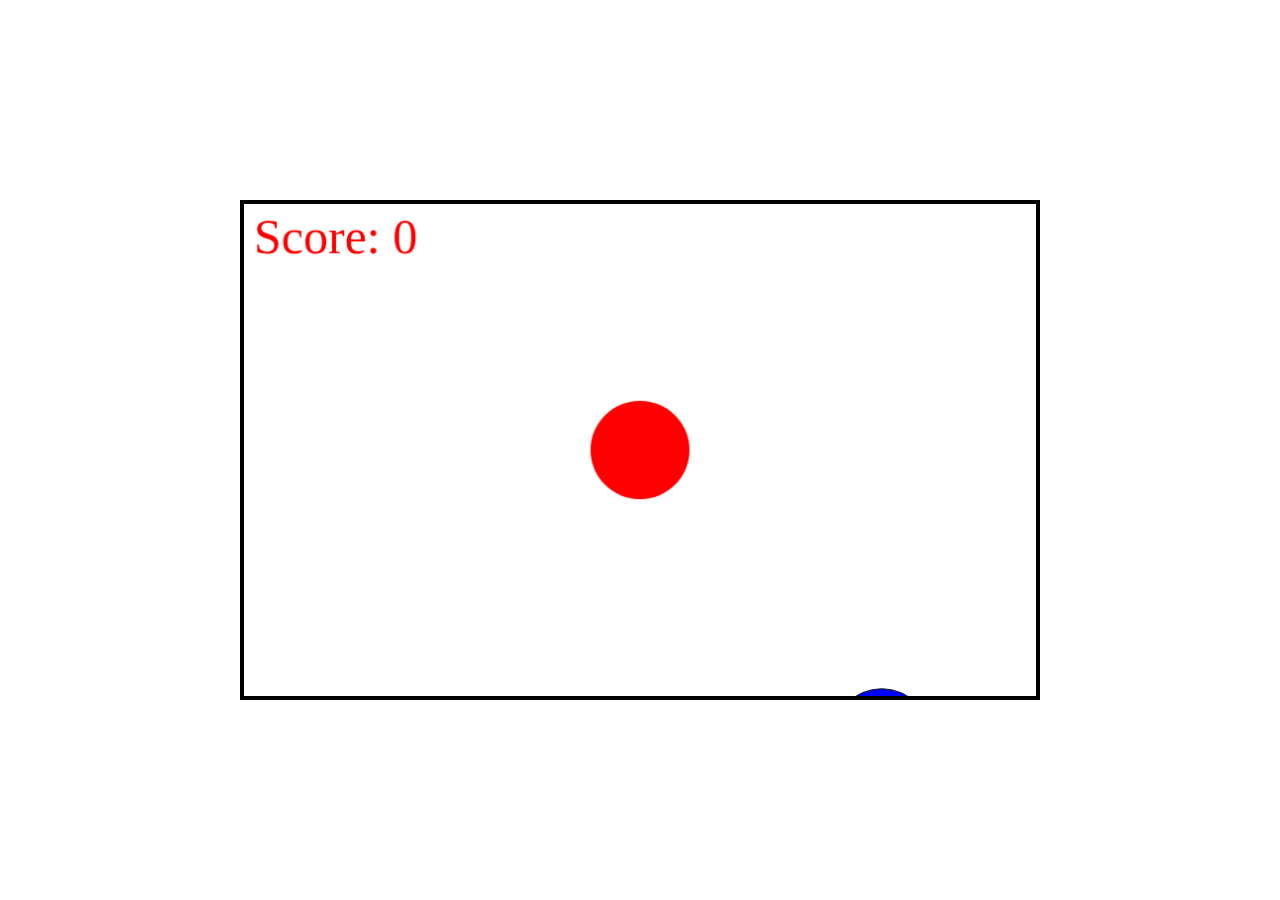
<file: Fish-Game/index.html>
<!DOCTYPE html>
<html lang="en">
<head>
    <meta charset="UTF-8">
    <meta http-equiv="X-UA-Compatible" content="IE=edge">
    <meta name="viewport" content="width=device-width, initial-scale=1.0">
    <title>Fish Game</title>
    <link rel="stylesheet" href="style.css">
</head>
<body>
    <canvas id="canvas1"></canvas>
    <script src="script.js"></script>
</body>
</html>
</file>
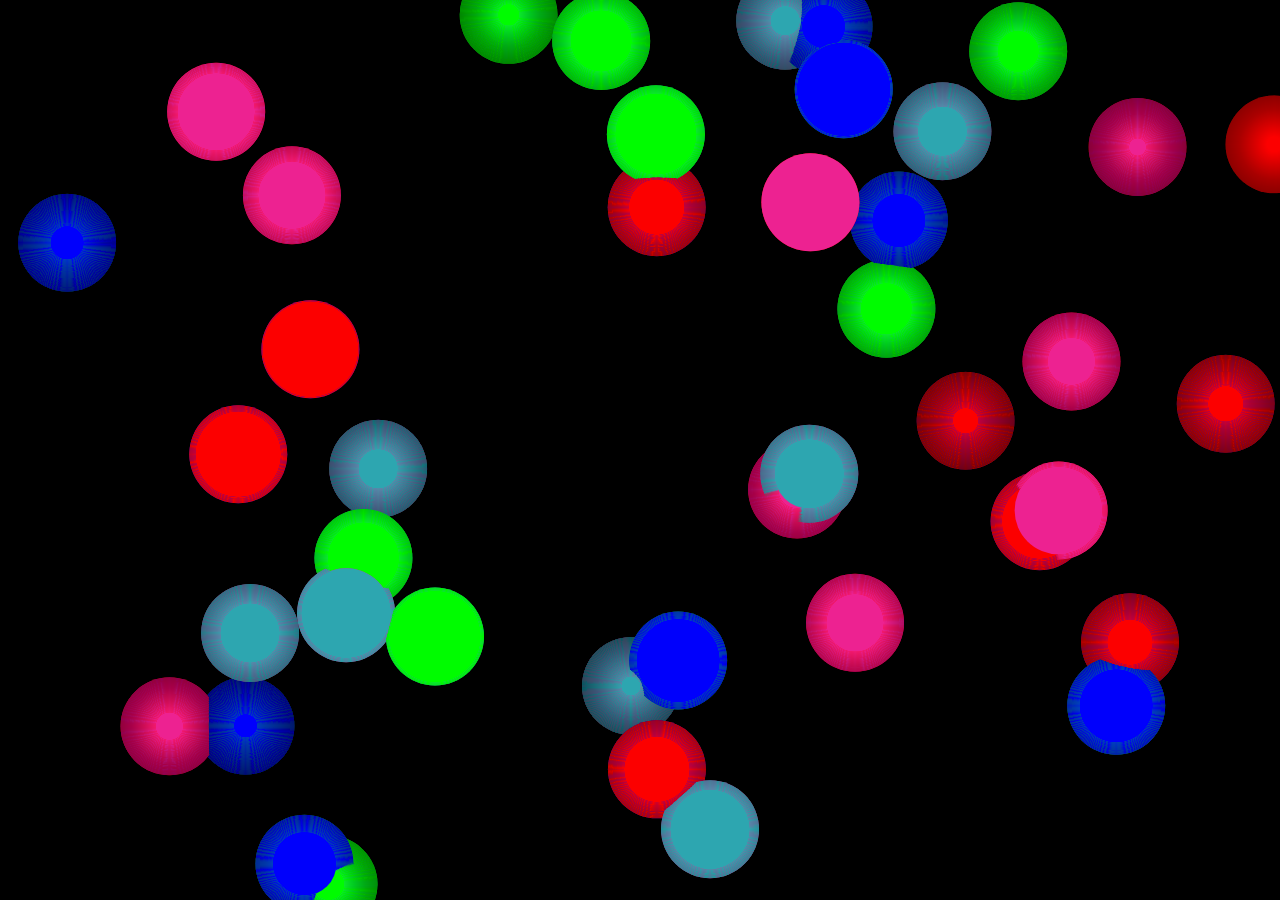
<file: JavascriptPractice/index.html>
<!DOCTYPE html>
<html lang="en">
<head>
    <link rel="stylesheet" href="style.css">
    <meta charset="UTF-8">
    <meta http-equiv="X-UA-Compatible" content="IE=edge">
    <meta name="viewport" content="width=device-width, initial-scale=1.0">
    <title>Explosions</title>
</head>
<body>
    <canvas id="canvas1"></canvas>
    <script src="explosions.js"></script>
</body>
</html>
</file>
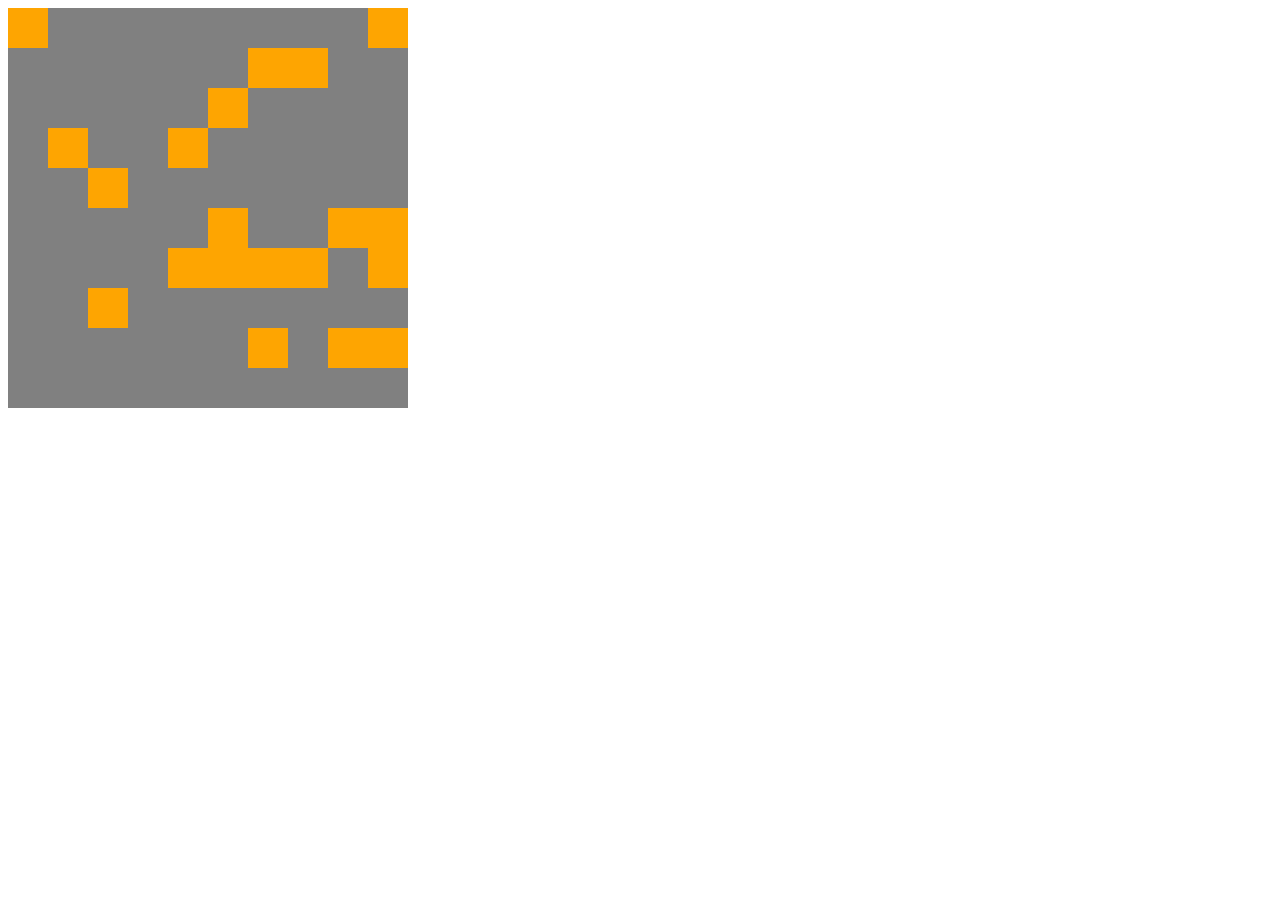
<file: Minesweeper/index.html>
<!DOCTYPE html>
<html lang="en">
<head>
    <meta charset="UTF-8">
    <title>Minesweeper</title>
    <link rel="stylesheet" href="style.css">
    <script src="minesweeper.js" charset="utf-8"></script>
</head>
<body>
    <div class="grid"></div>
</body>
</html>
</file>
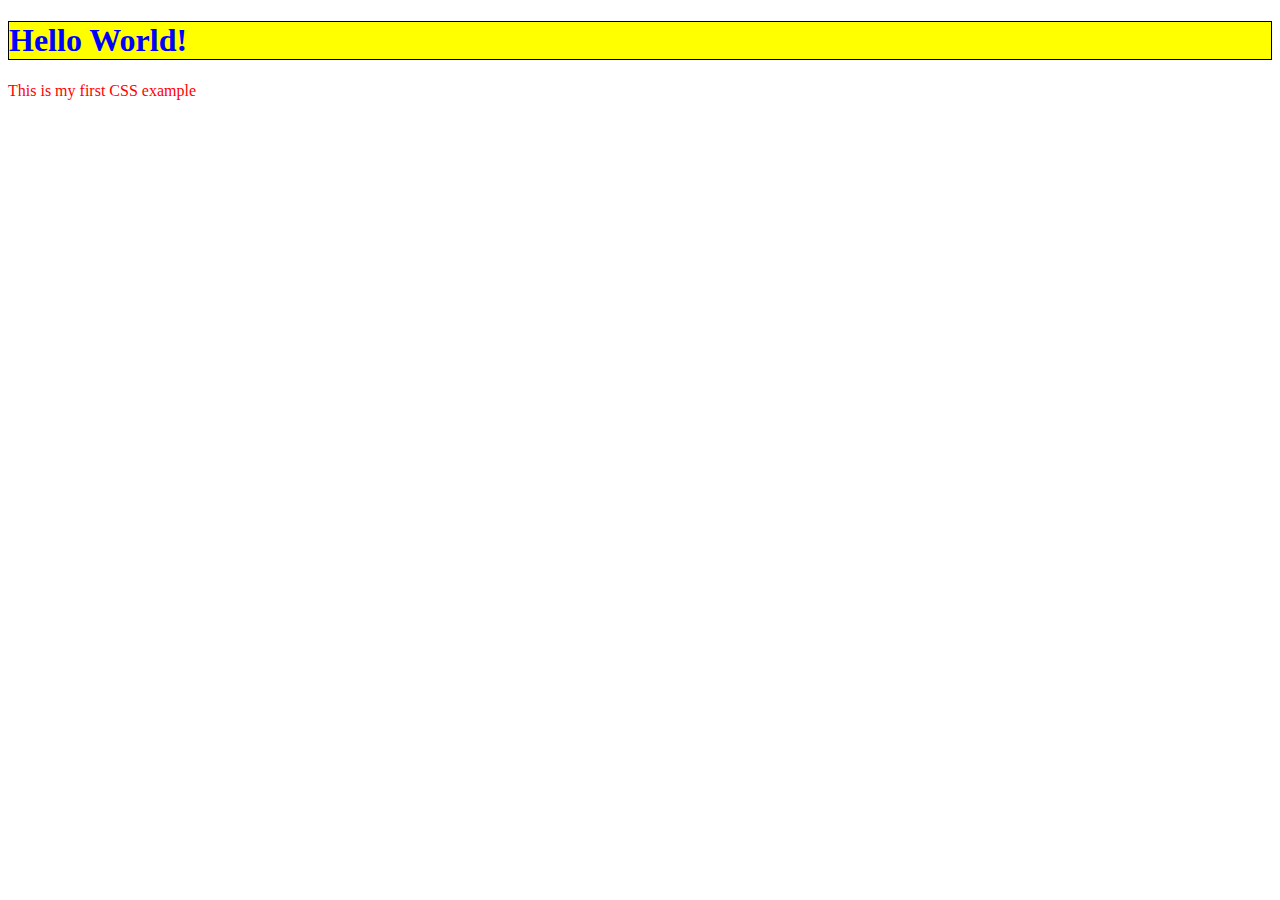
<file: MozillaPractice/index.html>
<!DOCTYPE html>
<html>
  <head>
    <meta charset="utf-8">
    <title>My CSS experiment</title>
    <link rel="stylesheet" href="style.css">
  </head>
  <body>
    <h1>Hello World!</h1>
    <p>This is my first CSS example</p>
  </body>
</html>
</file>
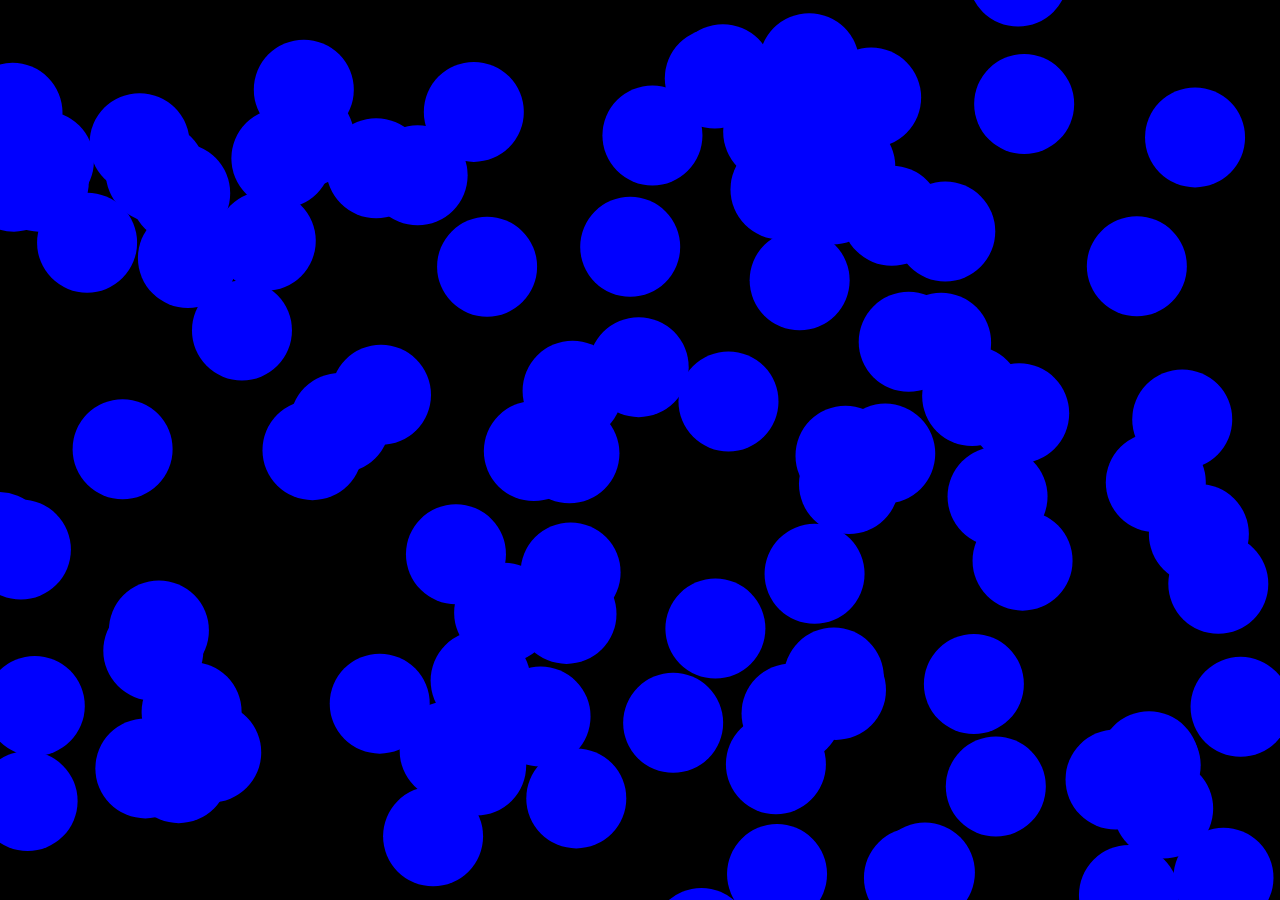
<file: Particles/index.html>
<!DOCTYPE html>
<html lang="en">
    <head>
        <meta charset="utf-8">
        <title>Canvas basics</title>
        <link rel="stylesheet" href="style.css">
    </head>
    <body>
        <canvas id="canvas1"></canvas>
        <script src="code.js"></script>
    </body>
</html>
</file>
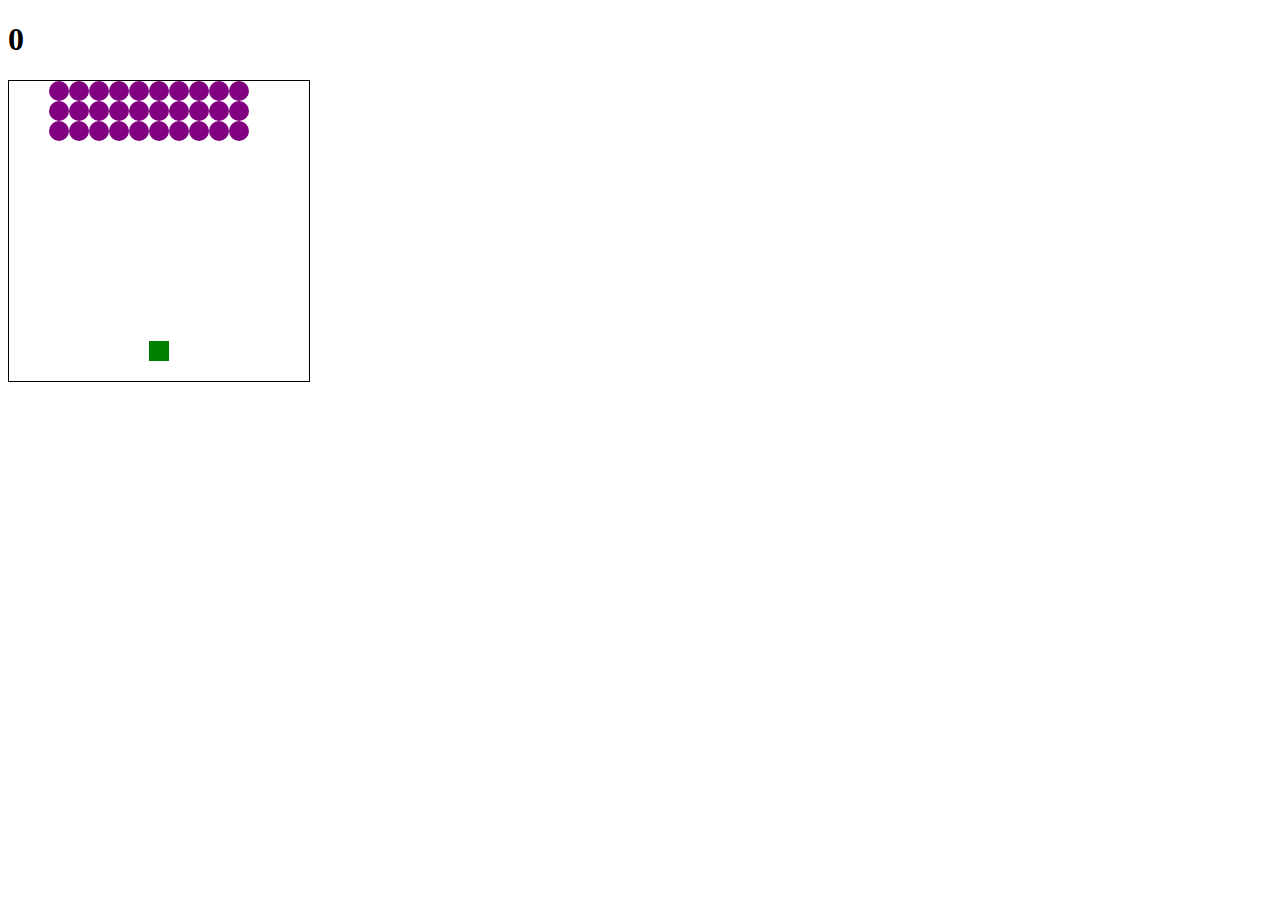
<file: Space-Invaders/index.html>
<!DOCTYPE html>
<html lang="en">
<head>
    <meta charset="utf-8">
    <title>Space Invaders</title>
    <link rel="stylesheet" href="styles.css">
</head>
<body>
    <h1 class="results">0</h1>
    <div class="grid"></div>
    <script src="app.js"></script>
    
</body>
    

</html>
</file>
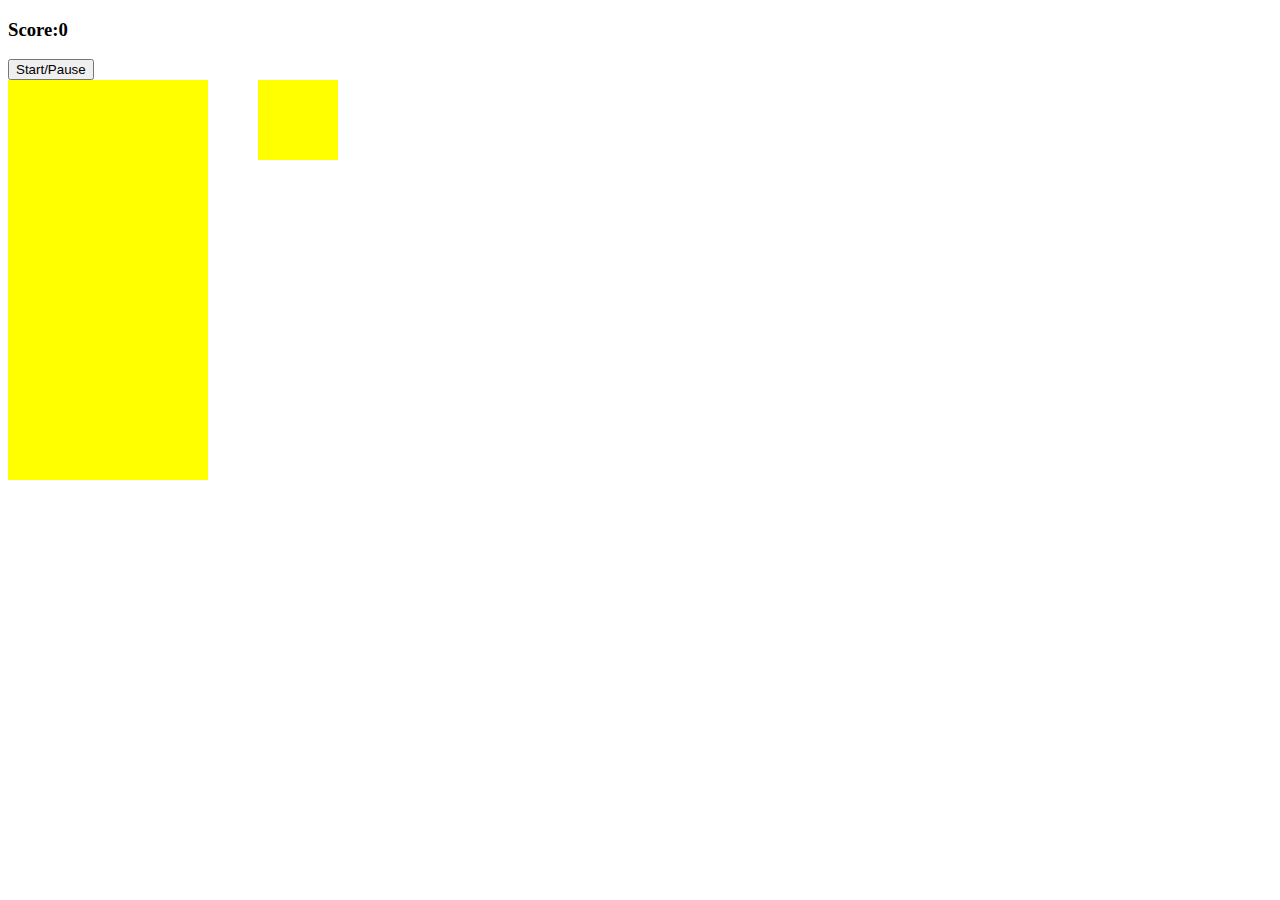
<file: Tetris-Javascript/index.html>
<!DOCTYPE html>
<html lang="en" dir="ltr">
    <head>
        <meta charset="utf-8">
        <script src="tetris.js" charset="utf-8"></script>
        <link rel="stylesheet" href="style.css"></link>
        <title>Tetris With Dad</title>
    </head>
    <body>

        <h3>Score:<span id="score">0</span></h3>
        <button id="start-button">Start/Pause</button>

        <div class="container">
            <div class="grid">
                <div></div>
                <div></div>
                <div></div>
                <div></div>
                <div></div>
                <div></div>
                <div></div>
                <div></div>
                <div></div>
                <div></div>
                <div></div>
                <div></div>
                <div></div>
                <div></div>
                <div></div>
                <div></div>
                <div></div>
                <div></div>
                <div></div>
                <div></div>
                <div></div>
                <div></div>
                <div></div>
                <div></div>
                <div></div>
                <div></div>
                <div></div>
                <div></div>
                <div></div>
                <div></div>
                <div></div>
                <div></div>
                <div></div>
                <div></div>
                <div></div>
                <div></div>
                <div></div>
                <div></div>
                <div></div>
                <div></div>
                <div></div>
                <div></div>
                <div></div>
                <div></div>
                <div></div>
                <div></div>
                <div></div>
                <div></div>
                <div></div>
                <div></div>
                <div></div>
                <div></div>
                <div></div>
                <div></div>
                <div></div>
                <div></div>
                <div></div>
                <div></div>
                <div></div>
                <div></div>
                <div></div>
                <div></div>
                <div></div>
                <div></div>
                <div></div>
                <div></div>
                <div></div>
                <div></div>
                <div></div>
                <div></div>
                <div></div>
                <div></div>
                <div></div>
                <div></div>
                <div></div>
                <div></div>
                <div></div>
                <div></div>
                <div></div>
                <div></div>
                <div></div>
                <div></div>
                <div></div>
                <div></div>
                <div></div>
                <div></div>
                <div></div>
                <div></div>
                <div></div>
                <div></div>
                <div></div>
                <div></div>
                <div></div>
                <div></div>
                <div></div>
                <div></div>
                <div></div>
                <div></div>
                <div></div>
                <div></div>
                <div></div>
                <div></div>
                <div></div>
                <div></div>
                <div></div>
                <div></div>
                <div></div>
                <div></div>
                <div></div>
                <div></div>
                <div></div>
                <div></div>
                <div></div>
                <div></div>
                <div></div>
                <div></div>
                <div></div>
                <div></div>
                <div></div>
                <div></div>
                <div></div>
                <div></div>
                <div></div>
                <div></div>
                <div></div>
                <div></div>
                <div></div>
                <div></div>
                <div></div>
                <div></div>
                <div></div>
                <div></div>
                <div></div>
                <div></div>
                <div></div>
                <div></div>
                <div></div>
                <div></div>
                <div></div>
                <div></div>
                <div></div>
                <div></div>
                <div></div>
                <div></div>
                <div></div>
                <div></div>
                <div></div>
                <div></div>
                <div></div>
                <div></div>
                <div></div>
                <div></div>
                <div></div>
                <div></div>
                <div></div>
                <div></div>
                <div></div>
                <div></div>
                <div></div>
                <div></div>
                <div></div>
                <div></div>
                <div></div>
                <div></div>
                <div></div>
                <div></div>
                <div></div>
                <div></div>
                <div></div>
                <div></div>
                <div></div>
                <div></div>
                <div></div>
                <div></div>
                <div></div>
                <div></div>
                <div></div>
                <div></div>
                <div></div>
                <div></div>
                <div></div>
                <div></div>
                <div></div>
                <div></div>
                <div></div>
                <div></div>
                <div></div>
                <div></div>
                <div></div>
                <div></div>
                <div></div>
                <div></div>
                <div></div>
                <div></div>
                <div></div>
                <div></div>
                <div></div>
                <div></div>
                <div></div>
                <div></div>
                <div class="taken"></div>
                <div class="taken"></div>
                <div class="taken"></div>
                <div class="taken"></div>
                <div class="taken"></div>
                <div class="taken"></div>
                <div class="taken"></div>
                <div class="taken"></div>
                <div class="taken"></div>
                <div class="taken"></div>
            </div>
        

            <div class="mini-grid">
                <div></div>
                <div></div>
                <div></div>
                <div></div>
                <div></div>
                <div></div>
                <div></div>
                <div></div>
                <div></div>
                <div></div>
                <div></div>
                <div></div>
                <div></div>
                <div></div>
                <div></div>
                <div></div>
            </div>
            
        </div>

    </body>
</html>
</file>
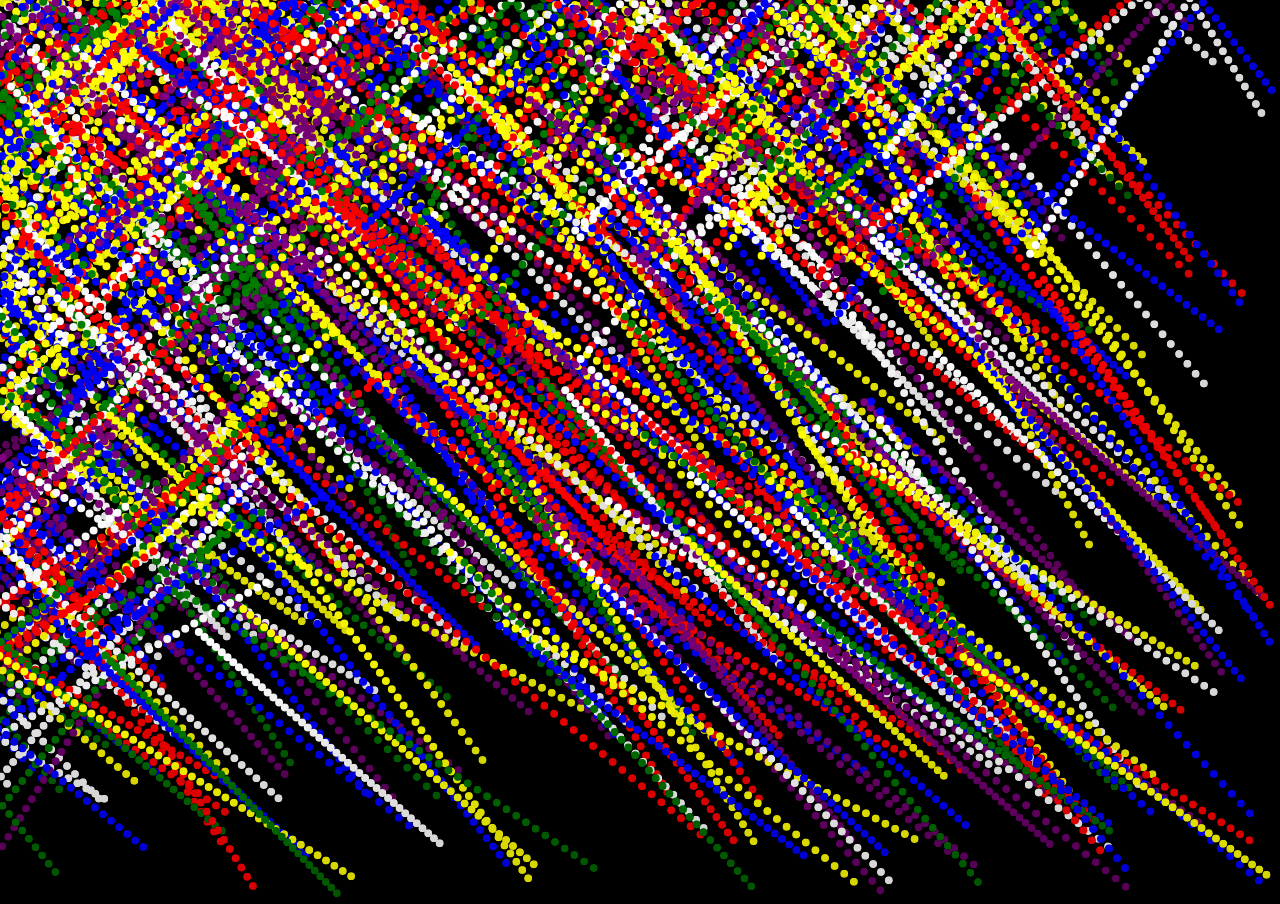
<file: Weird-Stuff/index.html>
<!DOCTYPE html>
<html lang="en">
<head>
    <meta charset="UTF-8">
    <meta http-equiv="X-UA-Compatible" content="IE=edge">
    <meta name="viewport" content="width=device-width, initial-scale=1.0">
    <style>
        body {
            margin: 0;
            background: black;
        }
    </style>
    <title>Weird Stuff</title>
</head>
<body>
    <canvas></canvas>
    <script src="weirdstuff.js"></script>
</body>
</html>
</file>
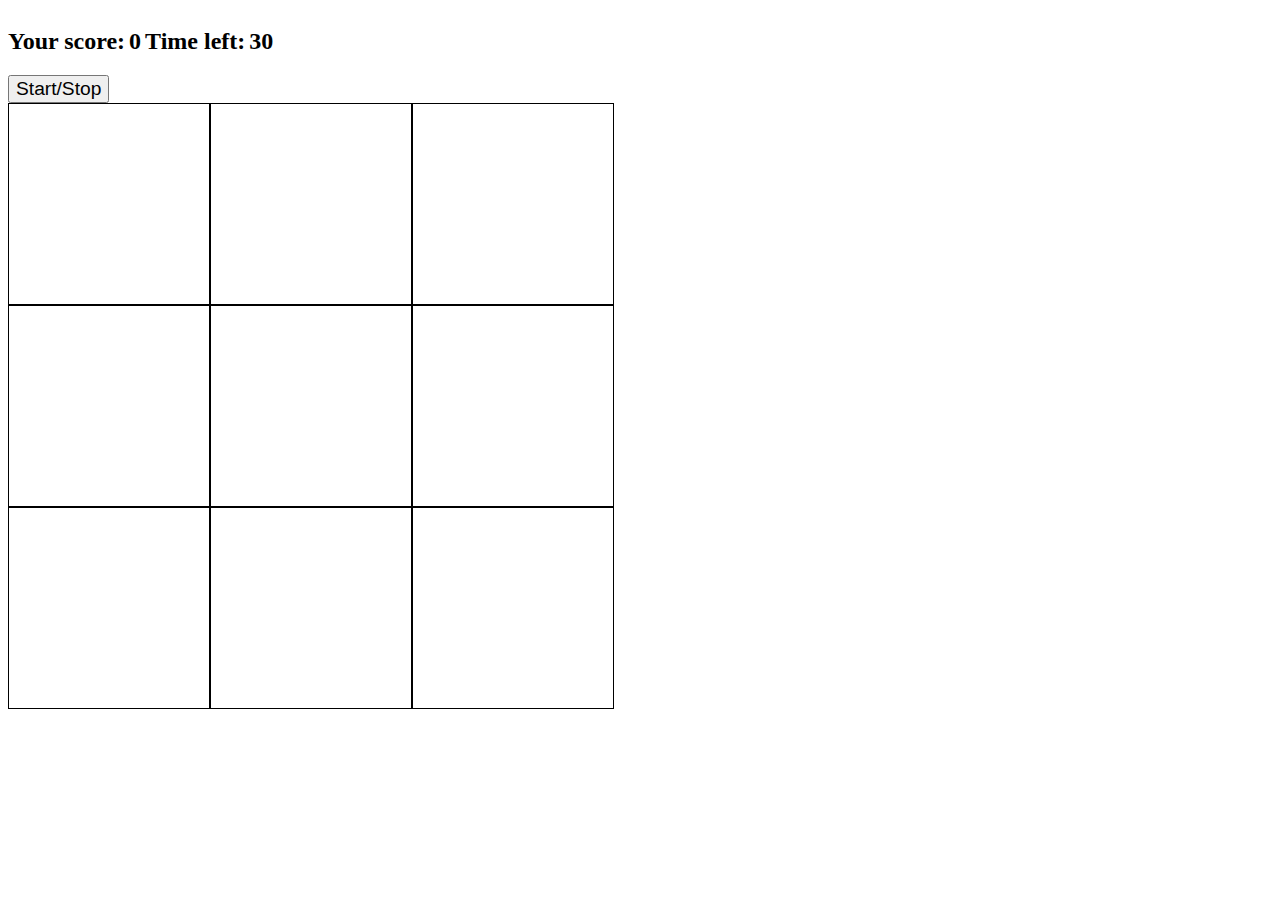
<file: Whack-a-Mole/index.html>
<!DOCTYPE html>
<html lang="en">
<head>
    <meta charset="UTF-8">
    <title>Whack-a-Mole</title>
    <link rel="stylesheet" href="style.css">
</head>
<body>
    <div class="headings">
        <h2>Your score: </h2>
        <h2 id="score">0</h2>
        <h2>Time left: </h2>
        <h2 id="time-left">0</h2><br>
    </div>
    
    <button class="start-button">Start/Stop</button>
    <div class="grid">
        <div class="square" id="1"></div>
        <div class="square" id="2"></div>
        <div class="square" id="3"></div>
        <div class="square" id="4"></div>
        <div class="square" id="5"></div>
        <div class="square" id="6"></div>
        <div class="square" id="7"></div>
        <div class="square" id="8"></div>
        <div class="square" id="9"></div>
    </div>
    <script src="whackamole.js"></script>
</body>
</html>
</file>
<file: Fish-Game/style.css>
* {
    margin: 0;
    padding: 0;
    box-sizing: border-box;
}

body {
    width: 100vw;
    height: 100vh;
    display: flex;
    justify-content: center;
    align-items: center;
}
#canvas1 {
    width: 800px;
    height: 500px;
    border: 4px solid black;
}
</file>
<file: JavascriptPractice/style.css>
#canvas1 {
    position: absolute;
    background: black;
    width: 100%;
    height: 100%;
    top: 0;
    left: 0;
}
</file>
<file: Minesweeper/style.css>
.grid {
    height: 400px;
    width: 400px;
    display: flex;
    flex-wrap: wrap;
    background-color: grey;
}

.grid div {
    line-height: 40px;
    height: 40px;
    width: 40px;
    border: 1px black;
    text-align: center;
}

.checked {
    font-size: x-large;
    background-color: red;
}

.bomb {
    font-size: medium;
    background-color: orange;
}
</file>
<file: MozillaPractice/style.css>
h1 {
  color: blue;
  background-color: yellow;
  border: 1px solid black;
}

p {
  color: red;
}
</file>
<file: Particles/style.css>
#canvas1 {
    position: absolute;
    background: black;
    width: 100%;
    height: 100%;
    top: 0;
    left: 0;
}
</file>
<file: Space-Invaders/styles.css>
.grid {
    width: 300px;
    height: 300px;
    border: solid black 1px;
    display: flex;
    flex-wrap: wrap;
}

.grid div {
    width: 20px;
    height: 20px;
}

.invader {
    background-color: purple;
    border-radius: 10px;
}

.shooter {
    background-color: green;
}

.laser {
    background-color: orange;
}

.boom {
    background-color: red;
    border: ;
}
</file>
<file: Tetris-Javascript/style.css>
.container {
    display: flex;
}

.grid {
    width: 200px;
    height: 400px;
    display: flex;
    flex-wrap: wrap;
    background-color: yellow;
}

.grid div {
    height: 20px;
    width: 20px;
}

.shape {
    background-color: blue;
}

.mini-grid {
    margin-left: 50px;
    width: 80px;
    height: 80px;
    display: flex;
    flex-wrap: wrap;
    background-color: yellow;
}

.mini-grid div {
    height: 20px;
    width: 20px;
}
</file>
<file: Whack-a-Mole/style.css>
.grid {
    width: 606px;
    height: 606px;
    display: flex;
    flex-wrap: wrap;
}

.square {
    width: 200px;
    height: 200px;
    border: solid black 1px;
}

.mole {
    background-color: blue;
}

.start-button {
    font-size: larger;
}

.headings {
    white-space: nowrap;
}

h2 {
    display: inline-block;
}
</file>
